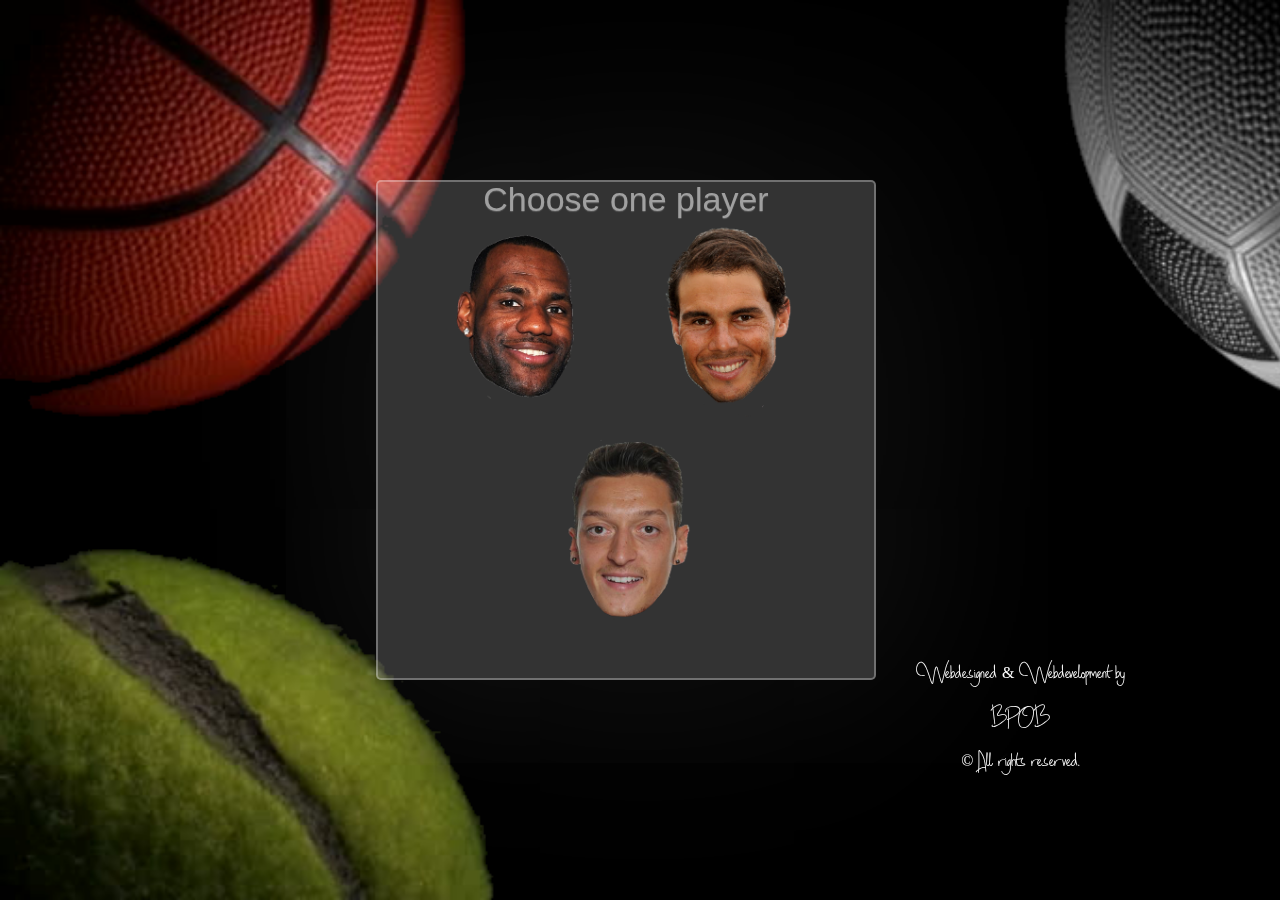
<file: index.html>
﻿<!DOCTYPE html>

<html>
	<head>
		<title>BPoS</title>
		<meta name="description" content="BPoS">
		<meta name="keywords" content="BPoS">
		<meta name="author" content="BPOB">
		<meta charset="utf-8">
		<meta name="viewport" content="width=device-width, initial-scale=1.0" />
		<link rel="Stylesheet" type="text/css" href="css/reset.css" >
		<link rel="Stylesheet" type="text/css" href="css/first.css" >
		<!--FAVICON -->
			<link rel="apple-touch-icon" sizes="180x180" href="favicons/apple-touch-icon.png">
			<link rel="icon" type="image/png" sizes="32x32" href="favicons/favicon-32x32.png">
			<link rel="icon" type="image/png" sizes="16x16" href="favicons/favicon-16x16.png">
			<link rel="manifest" href="favicons/manifest.json">
			<link rel="mask-icon" href="favicons/safari-pinned-tab.svg" color="#a327a6">
			<meta name="theme-color" content="#701d1d">
	</head>
	<body>
	<div class="background"></div>
		<main>
			<div class="box blurred-bg bialy ">
				<div class="content">
					<h1>Choose one player</h1> 
					<a href="lebron.html"><img src="img/Lebron.png" alt="Lebron"></a>
					<a href="nadal.html"><img src="img/Nadal.png" alt="Nadal"></a>
					<a href="ozil.html"><img src="img/Ozil.png" alt="Ozil"></a>
				</div>
			</div>
		</main>	
		<footer>
			<div class="stopa">
				<p> Webdesigned & Webdevelopment by <br> BPOB<br> &copy; All rights reserved.</p>
			</div>
		</footer>
	</body>
</html>
</file>
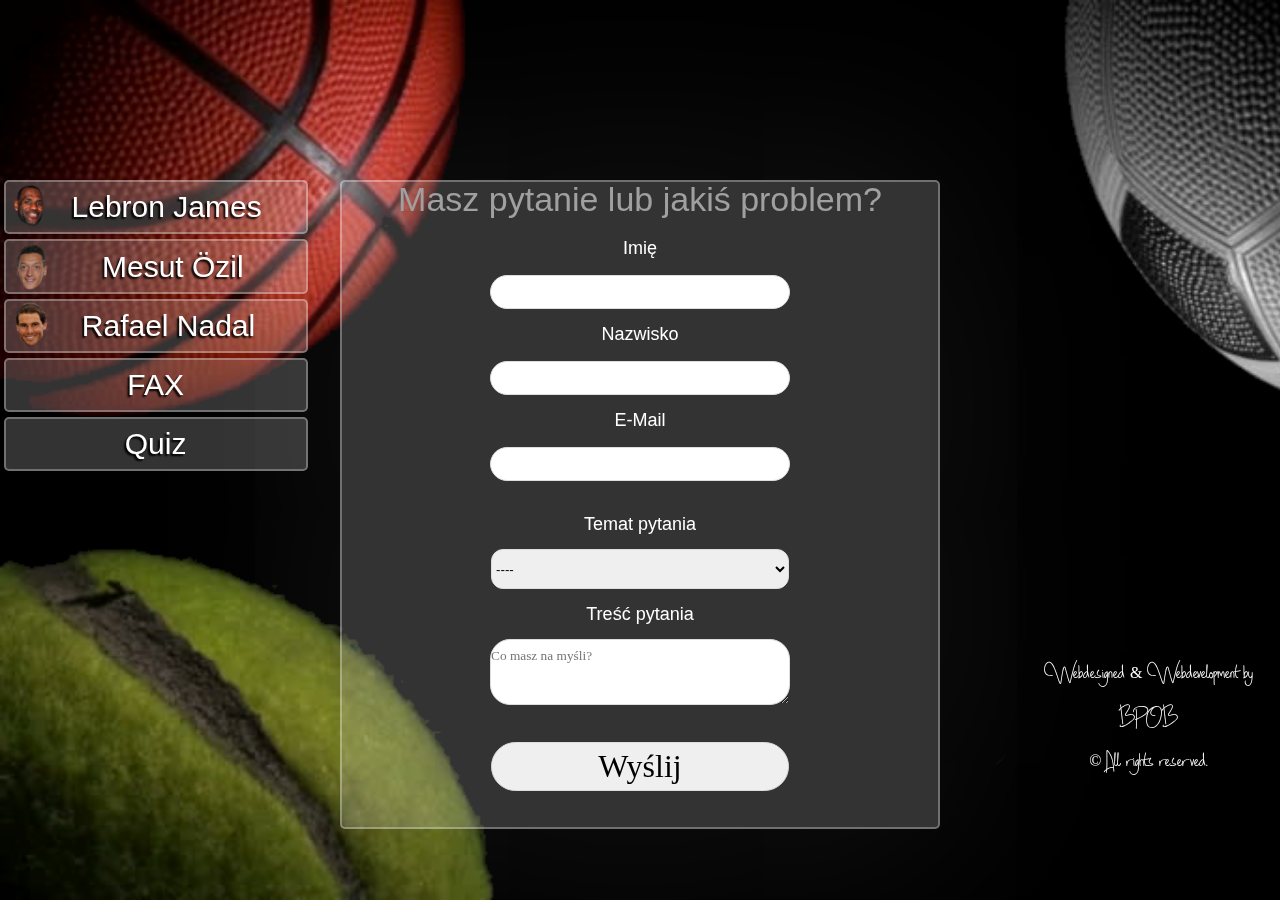
<file: Fax.html>
<!DOCTYPE html>

<html>
	<head>
		<title>Sprot - Fax</title>
		<meta name="description" content="sprot">
		<meta name="keywords" content="sprot">
		<meta name="author" content="BPOB">
		<meta charset="utf-8">
		<meta name="viewport" content="width=device-width, initial-scale=1.0" >
		<link rel="Stylesheet" type="text/css" href="css/reset.css" >
		<link rel="Stylesheet" type="text/css" href="css/normalize.css" >
		<script src="form.js"></script>
		<!--FAVICON -->
			<link rel="apple-touch-icon" sizes="180x180" href="favicons/apple-touch-icon.png">
			<link rel="icon" type="image/png" sizes="32x32" href="favicons/favicon-32x32.png">
			<link rel="icon" type="image/png" sizes="16x16" href="favicons/favicon-16x16.png">
			<link rel="manifest" href="favicons/manifest.json">
			<link rel="mask-icon" href="favicons/safari-pinned-tab.svg" color="#a327a6">
			<meta name="theme-color" content="#701d1d">
	</head>
	<body>
	<div class="background"></div>
		<nav>
			<div class="nav">
					<a href="lebron.html"><div class="li blurred-bg bialy"><img src="img/Lebron.png" class="zdj_nav" alt="Lebron"><span class="zdj">Lebron James</span></div></a>
					<a href="ozil.html"><div class="li blurred-bg bialy"><img src="img/Ozil.png"  class="zdj_nav" alt="Ozil"><span class="zdj">Mesut Özil</span></div></a>
					<a href="nadal.html"><div class="li blurred-bg bialy"><img src="img/Nadal.png"  class="zdj_nav" alt="Nadal"><span class="zdj">Rafael Nadal</span></div></a>
					<a href="fax.html"><div class="li blurred-bg bialy"><span>FAX</span></div></a>
					<a href="quiz.html"><div class="li blurred-bg bialy"><span>Quiz</span></div></a>
			</div>
		</nav>
		<main>
			<div class="box blurred-bg bialy">
				<div class="content">
					<h1>Masz pytanie lub jakiś problem?</h1>
						<form>
							<p><br>Imię</p><p id="pimie" style="color: red; display:inline;"></p><br><input type="text" id="imie"> <br>
							<p>Nazwisko</p> <p id="pnazwisko" style="color: red; display:inline;"></p><br><input type="text" id="nazwisko"><br>
							<p>E-Mail<br><br><input type="text" id="mail" > <br><p id="pmail" style="color: red; display:inline;"></p><br>
							<p>Temat pytania</p><br>
							<select id="selectid" onchange="inne(this.value)">
							<option value="">----</option>
							<option value="1">Błędy strony</option>
							<option value="2">Problem z Quizem</option>
							<option value="3">Fałszywe informacje</option>
							<option value="4">Współpraca</option>
							<option value="Inne">Inne ...</option>
							</select>  <input type="text" id="pyt" style="display: none; width:22.5%;"><p id="Q" style="color: red; display:inline;"></p> <br>
							<p>Treść pytania</p><br><textarea id="tresc" rows="3" cols="20" placeholder="Co masz na myśli?"></textarea> <br> <p id="ptresc" style="color: red; display:inline;"></p> <br>
							<input id="Wyslij" type="button" onclick="zzz()" value="Wyślij">
						</form>
				</div>
			</div>
		</main>
		<footer>
			<div class="stopa">
				<p> Webdesigned & Webdevelopment by <br> BPOB<br> &copy; All rights reserved.</p>
			</div>
		</footer>
	</body>
</html>
</file>
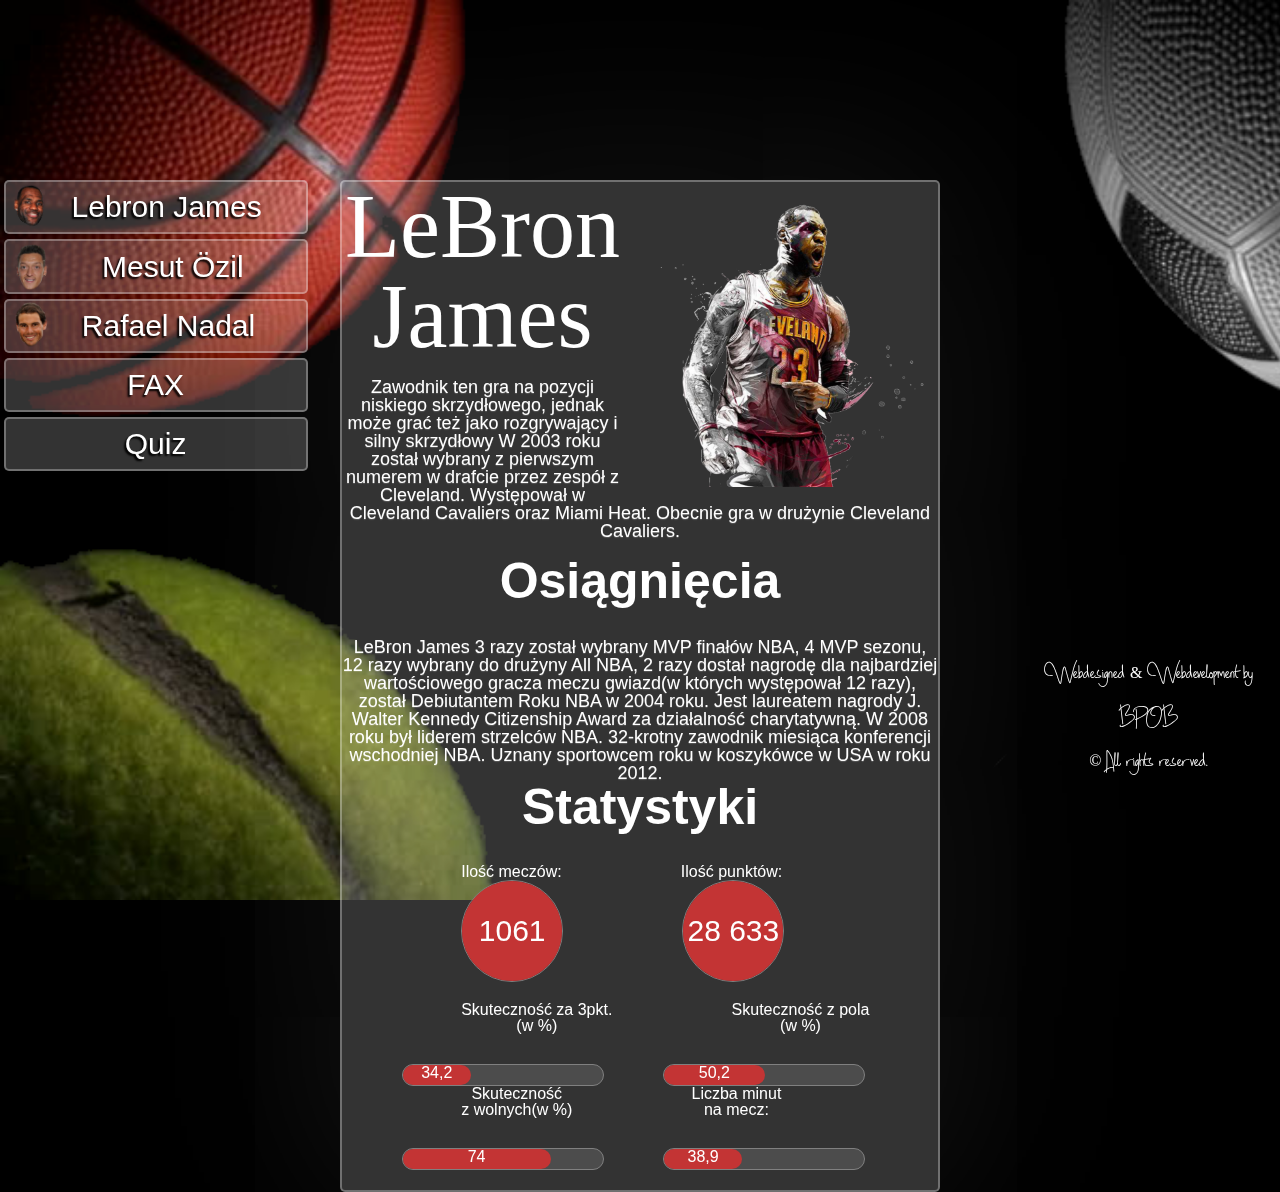
<file: Lebron.html>
<!DOCTYPE html>

<html>
	<head>
		<title>BPoS - Lebron</title>
		<meta name="description" content="BPoS">
		<meta name="keywords" content="BPoS">
		<meta name="author" content="BPOB">
		<meta charset="utf-8">
		<meta name="viewport" content="width=device-width, initial-scale=1.0" >
		<link rel="Stylesheet" type="text/css" href="css/reset.css" >
		<link rel="Stylesheet" type="text/css" href="css/normalize.css" >
		<!--FAVICON -->
			<link rel="apple-touch-icon" sizes="180x180" href="favicons/apple-touch-icon.png">
			<link rel="icon" type="image/png" sizes="32x32" href="favicons/favicon-32x32.png">
			<link rel="icon" type="image/png" sizes="16x16" href="favicons/favicon-16x16.png">
			<link rel="manifest" href="favicons/manifest.json">
			<link rel="mask-icon" href="favicons/safari-pinned-tab.svg" color="#a327a6">
			<meta name="theme-color" content="#701d1d">
	</head>
	<body>
		<div class="background"></div>
		<nav>
			<div class="nav">
					<a href="lebron.html"><div class="li blurred-bg bialy"><img src="img/Lebron.png" class="zdj_nav" alt="Lebron"><span class="zdj">Lebron James</span></div></a>
					<a href="ozil.html"><div class="li blurred-bg bialy"><img src="img/Ozil.png"  class="zdj_nav" alt="Ozil"><span class="zdj">Mesut Özil</span></div></a>
					<a href="nadal.html"><div class="li blurred-bg bialy"><img src="img/Nadal.png"  class="zdj_nav" alt="Nadal"><span class="zdj">Rafael Nadal</span></div></a>
					<a href="fax.html"><div class="li blurred-bg bialy"><span>FAX</span></div></a>
					<a href="quiz.html"><div class="li blurred-bg bialy"><span>Quiz</span></div></a>
			</div>
		</nav>
		<main>
			<div class="box blurred-bg bialy">
				<div class="content">
					<img src="img/lebron_caly.png" class="img_content" alt="Lebron cały">
                    <div id="przedstawienie">LeBron James</div>
					<br><p>Zawodnik ten gra na pozycji niskiego skrzydłowego, jednak może grać też jako rozgrywający i silny skrzydłowy W 2003 roku został wybrany z pierwszym numerem w drafcie przez zespół z Cleveland. Występował w Cleveland Cavaliers oraz Miami Heat. Obecnie gra w drużynie Cleveland Cavaliers.</p><br>
                    <div id="naglowek">Osiągnięcia</div><br><br>
                    <p>LeBron James 3 razy został wybrany MVP finałów NBA, 4 MVP sezonu, 12 razy wybrany do drużyny All NBA, 2 razy dostał nagrodę dla najbardziej wartościowego gracza meczu gwiazd(w których występował 12 razy), został Debiutantem Roku NBA w 2004 roku. Jest laureatem nagrody J. Walter Kennedy Citizenship Award za działalność charytatywną. W 2008 roku był liderem strzelców NBA. 32-krotny zawodnik miesiąca konferencji wschodniej NBA. Uznany sportowcem roku w koszykówce w USA w roku 2012.</p>
                    <div id="naglowek">Statystyki</div><br><br>
                    <div id="LeBronnapis1">Ilość meczów:</div>
                    <div id="LeBronnapis1">Ilość punktów:</div>
                    
                    <div id="progressBar1LeBron" >
                        <div id="circle">
							<div id="enter">1061</div>
						</div>
					</div>
                    <div id="progressBar1LeBron" >
						<div id="circle">
							<div id="enter">28 633</div>
						</div>
					</div>
                   
                    <div id="LeBronnapis1">Skuteczność za 3pkt.<br>(w %)</div>
                    <div id="LeBronnapis1">Skuteczność z pola<br>(w %)</div>

                    <div id="progressBar2LeBron" >
						<div id="pasek2LeBron_1">34,2</div>
					</div>
                    <div id="progressBar2LeBron" >
						<div id="pasek2LeBron_2">50,2</div>
					</div>
                    <div id="LeBronnapis1">Skuteczność<br> z wolnych(w %)</div>
                    <div id="LeBronnapis1">Liczba minut<br> na mecz:</div>
                    <div id="progressBar2LeBron" >
						<div id="pasek2LeBron_3">74</div>
					</div>
                        
                    <div id="progressBar2LeBron" >
						<div id="pasek2LeBron_4">38,9</div>
					</div>
			</div>
			</div>
		</main>
		<footer>
			<div class="stopa">
				<p> Webdesigned & Webdevelopment by <br> BPOB<br> &copy; All rights reserved.</p>
			</div>
		</footer>
	</body>
</html>
</file>
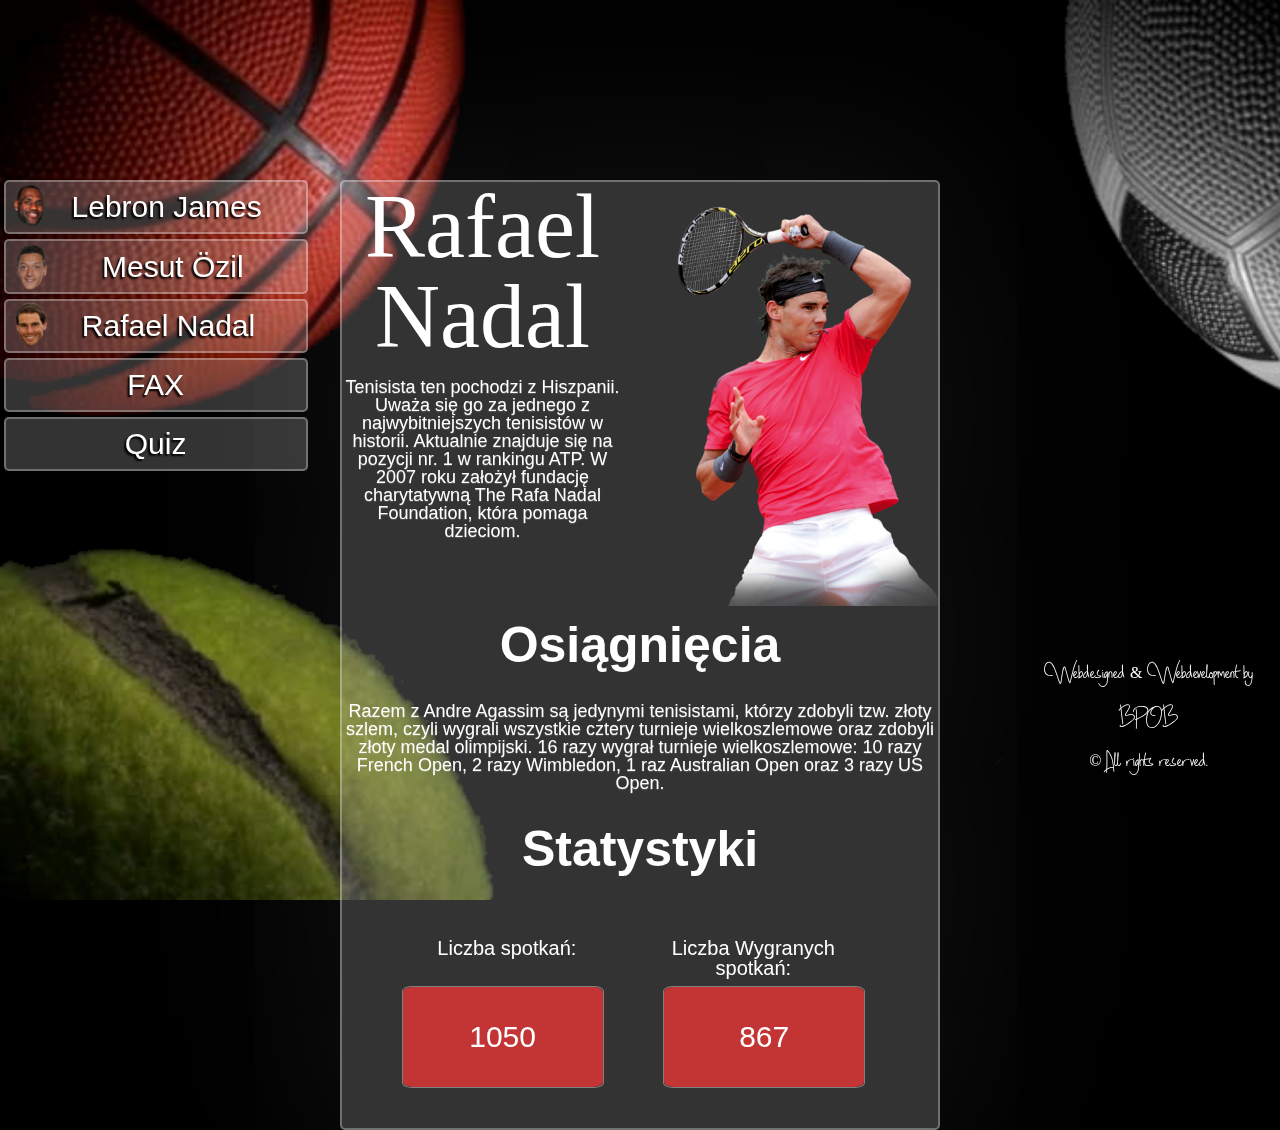
<file: Nadal.html>
<!DOCTYPE html>

<html>
	<head>
		<title>BPoS - Nadal</title>
		<meta name="description" content="BPoS">
		<meta name="keywords" content="BPoS">
		<meta name="author" content="BPOB">
		<meta charset="utf-8">
		<meta name="viewport" content="width=device-width, initial-scale=1.0" >
		<link rel="Shortcut icon" href="" />
		<link rel="Stylesheet" type="text/css" href="css/reset.css" >
		<link rel="Stylesheet" type="text/css" href="css/normalize.css" >
		<!--FAVICON -->
			<link rel="apple-touch-icon" sizes="180x180" href="favicons/apple-touch-icon.png">
			<link rel="icon" type="image/png" sizes="32x32" href="favicons/favicon-32x32.png">
			<link rel="icon" type="image/png" sizes="16x16" href="favicons/favicon-16x16.png">
			<link rel="manifest" href="favicons/manifest.json">
			<link rel="mask-icon" href="favicons/safari-pinned-tab.svg" color="#a327a6">
			<meta name="theme-color" content="#701d1d">
	</head>
	<body>
		<div class="background"></div>
		<nav>
			<div class="nav">
					<a href="lebron.html"><div class="li blurred-bg bialy"><img src="img/Lebron.png" class="zdj_nav" alt="Lebron"><span class="zdj">Lebron James</span></div></a>
					<a href="ozil.html"><div class="li blurred-bg bialy"><img src="img/Ozil.png"  class="zdj_nav" alt="Ozil"><span class="zdj">Mesut Özil</span></div></a>
					<a href="nadal.html"><div class="li blurred-bg bialy"><img src="img/Nadal.png"  class="zdj_nav" alt="Nadal"><span class="zdj">Rafael Nadal</span></div></a>
					<a href="fax.html"><div class="li blurred-bg bialy"><span>FAX</span></div></a>
					<a href="quiz.html"><div class="li blurred-bg bialy"><span>Quiz</span></div></a>
			</div>
		</nav>
		<main>
			<div class="box blurred-bg bialy ">
				<div class="content">
					<img src="img/nadal_caly.png" class="img_content" alt="Nadal cały">
					<div id="przedstawienie">Rafael Nadal</div><br>
                    <p>Tenisista ten pochodzi z Hiszpanii. Uważa się go za jednego z najwybitniejszych tenisistów w historii. Aktualnie znajduje się na pozycji nr. 1 w rankingu ATP. W 2007 roku założył fundację charytatywną The Rafa Nadal Foundation, która pomaga dzieciom.
                    </p><br><br><br><br><br>
                    <div id="naglowek">Osiągnięcia</div><br><br>
                    <p>
                    Razem z Andre Agassim są jedynymi tenisistami, którzy zdobyli tzw. złoty szlem, czyli wygrali wszystkie cztery turnieje wielkoszlemowe oraz zdobyli złoty medal olimpijski. 16 razy wygrał turnieje wielkoszlemowe: 10 razy French Open, 2 razy Wimbledon, 1 raz Australian Open oraz 3 razy US Open.
                    </p><br><br>
                    <div id="naglowek">Statystyki</div><br><br><br><br>
                    <div id="napisNadal">Liczba spotkań:</div>
                    <div id="napisNadal">Liczba Wygranych<br>spotkań:</div><br><br><br>
                    <div id="progressBarNadal" >
                        <div id="prostokat">
                            1050
                        </div>
					</div>
                    <div id="progressBarNadal" >
                        <div id="prostokat">
							867
						</div>
					</div>
				</div>
			</div>
		</main>
		<footer>
			<div class="stopa">
				<p> Webdesigned & Webdevelopment by <br> BPOB<br> &copy; All rights reserved.</p>
			</div>
		</footer>
	</body>
</html>
</file>
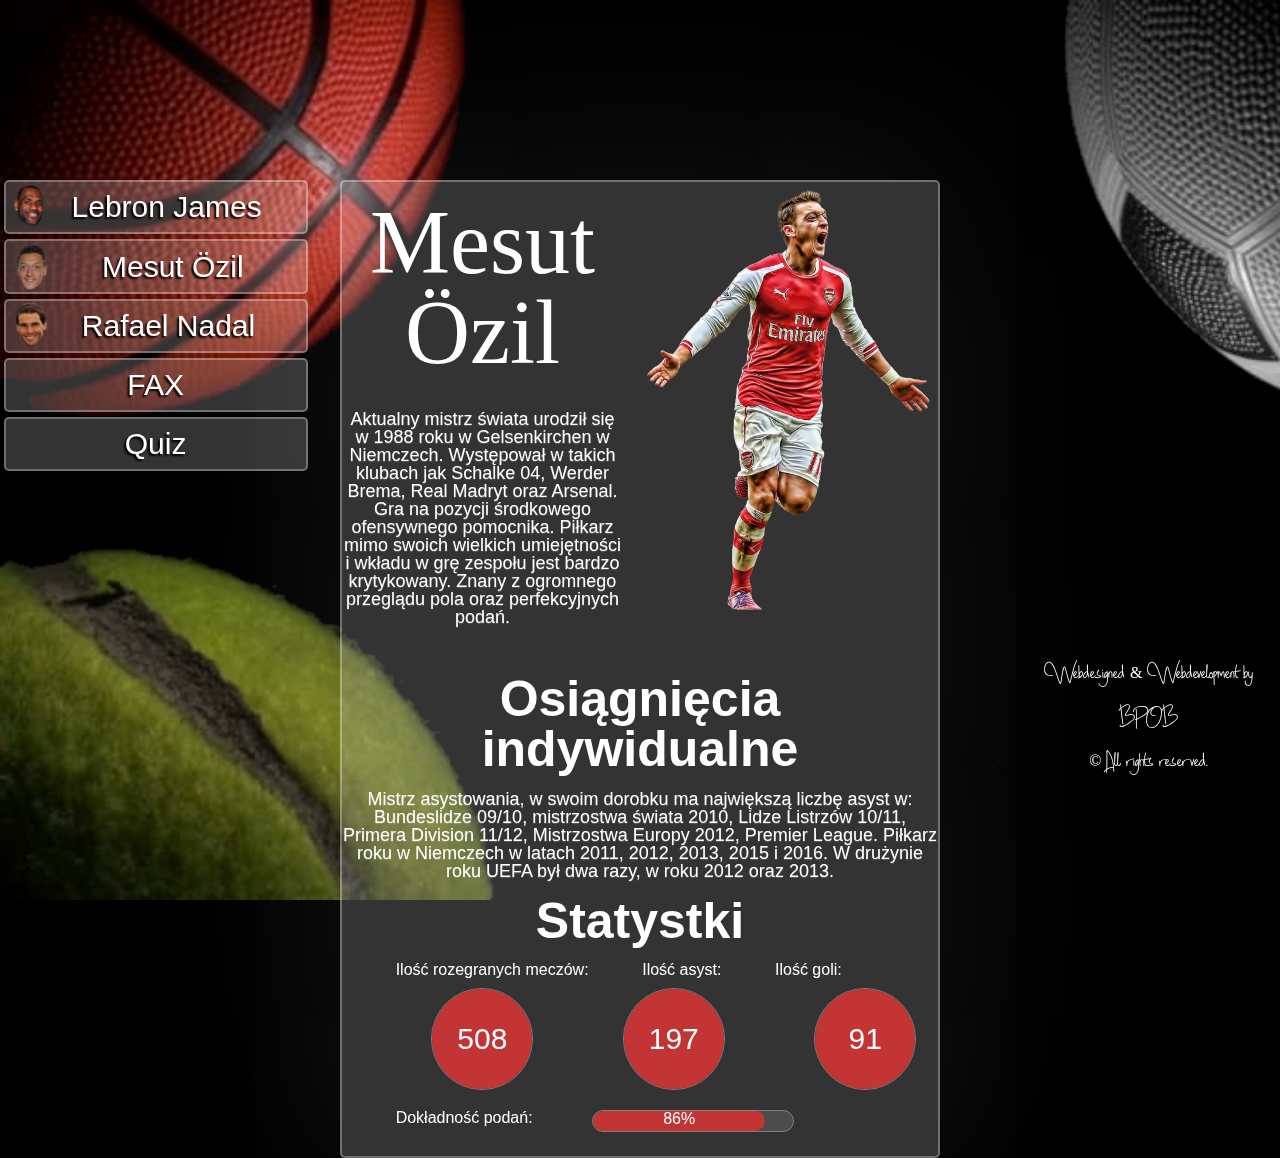
<file: Ozil.html>
<!DOCTYPE html>

<html>
	<head>
		<title>BPoS - Ozil</title>
		<meta name="description" content="BPoS">
		<meta name="keywords" content="BPoS">
		<meta name="author" content="BPOB">
		<meta charset="utf-8">
		<meta name="viewport" content="width=device-width, initial-scale=1.0">
		<link rel="Stylesheet" type="text/css" href="css/reset.css">
		<link rel="Stylesheet" type="text/css" href="css/normalize.css">
		<!--FAVICON -->
			<link rel="apple-touch-icon" sizes="180x180" href="favicons/apple-touch-icon.png">
			<link rel="icon" type="image/png" sizes="32x32" href="favicons/favicon-32x32.png">
			<link rel="icon" type="image/png" sizes="16x16" href="favicons/favicon-16x16.png">
			<link rel="manifest" href="favicons/manifest.json">
			<link rel="mask-icon" href="favicons/safari-pinned-tab.svg" color="#a327a6">
			<meta name="theme-color" content="#701d1d">
	</head>
	<body>
		<div class="background"></div>
		<nav>
			<div class="nav">
					<a href="lebron.html"><div class="li blurred-bg bialy"><img src="img/Lebron.png" class="zdj_nav" alt="Lebron"><span class="zdj">Lebron James</span></div></a>
					<a href="ozil.html"><div class="li blurred-bg bialy"><img src="img/Ozil.png"  class="zdj_nav" alt="Ozil"><span class="zdj">Mesut Özil</span></div></a>
					<a href="nadal.html"><div class="li blurred-bg bialy"><img src="img/Nadal.png"  class="zdj_nav" alt="Nadal"><span class="zdj">Rafael Nadal</span></div></a>
					<a href="fax.html"><div class="li blurred-bg bialy"><span>FAX</span></div></a>
					<a href="quiz.html"><div class="li blurred-bg bialy"><span>Quiz</span></div></a>
			</div>
		</nav>
		<main>
			<div class="box blurred-bg bialy ">
				<div class="content">
					<img src="img/ozil_caly.png" class="img_content" alt="Ozil cały"><br>
					<div id="przedstawienie">Mesut Özil</div><br><br>
                    <p> Aktualny mistrz świata urodził się w 1988 roku w Gelsenkirchen w Niemczech. Występował w takich klubach jak Schalke 04, Werder Brema, Real Madryt oraz Arsenal. Gra na pozycji środkowego ofensywnego pomocnika. Piłkarz mimo swoich wielkich umiejętności i wkładu w grę zespołu jest bardzo krytykowany. Znany z ogromnego przeglądu pola oraz perfekcyjnych podań.</p> <br><br><br>
                    <div id="naglowek">Osiągnięcia indywidualne</div>
                    <br> <p>Mistrz asystowania, w swoim dorobku ma największą liczbę asyst w: Bundeslidze 09/10, mistrzostwa świata 2010, Lidze Listrzów 10/11, Primera Division 11/12, Mistrzostwa Europy 2012, Premier League. Piłkarz roku w Niemczech w latach 2011, 2012, 2013, 2015 i 2016. W drużynie roku UEFA był dwa razy, w roku 2012 oraz 2013.</p> <br>
                    <div id="naglowek">Statystki</div><br>
					<div id="ozilnapis1">Ilość rozegranych meczów:</div>
					<div id="ozilnapis1">Ilość asyst:</div>
					<div id="ozilnapis1">Ilość goli:</div>
					<div id="progressBar1ozil" >
						<div id="circle">
							<div id="enter">508</div>
						</div>
					</div>
					<div id="progressBar1ozil" >
						<div id="circle">
							<div id="enter">197</div>
						</div>	
					</div>
					<div id="progressBar1ozil" >
						<div id="circle">
							<div id="enter">91</div>
						</div>
					</div><br><br>
                    <div id="ozilnapis2">Dokładność podań:</div>
					<div id="progressBar2ozil" >
						<div id="pasek2ozil_1">86%</div>
                    </div>
				</div>
			</div>
		</main>
		<footer>
			<div class="stopa">
				<p> Webdesigned & Webdevelopment by <br> BPOB<br> &copy; All rights reserved.</p>
			</div>
		</footer>
	</body>
</html>
</file>
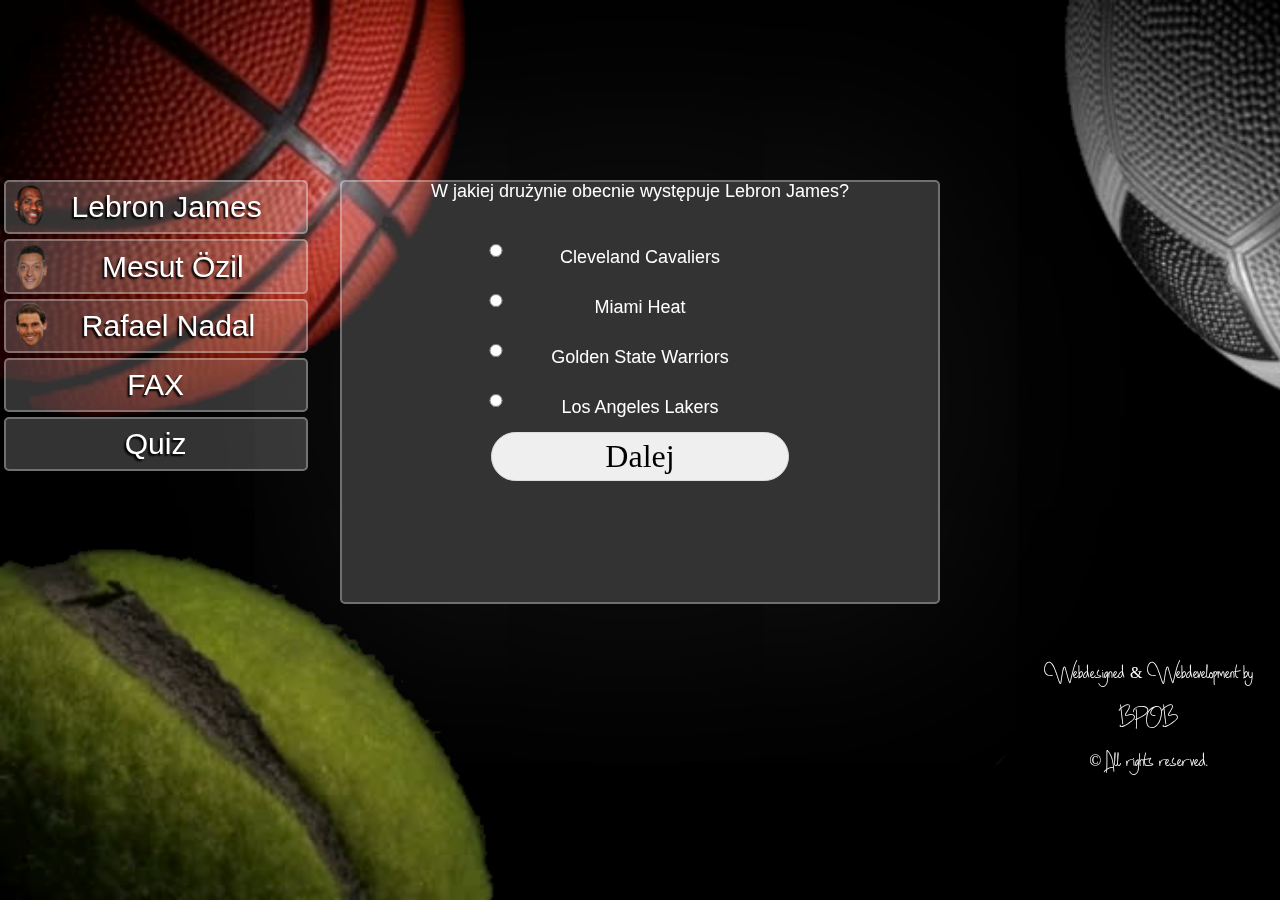
<file: Quiz.html>
﻿<!DOCTYPE html>

<html>
	<head>
		<title>BPoS - Quiz</title>
		<meta name="description" content="BPoS">
		<meta name="keywords" content="BPoS">
		<meta name="author" content="BPOB">
		<meta charset="utf-8">
		<meta name="viewport" content="width=device-width, initial-scale=1.0" >
		<link rel="Stylesheet" type="text/css" href="css/reset.css" >
		<link rel="Stylesheet" type="text/css" href="css/normalize.css" >
		<script src="https://ajax.googleapis.com/ajax/libs/jquery/3.2.1/jquery.min.js"></script>
		<script src="quiz.js"></script>
		<!--FAVICON -->
			<link rel="apple-touch-icon" sizes="180x180" href="favicons/apple-touch-icon.png">
			<link rel="icon" type="image/png" sizes="32x32" href="favicons/favicon-32x32.png">
			<link rel="icon" type="image/png" sizes="16x16" href="favicons/favicon-16x16.png">
			<link rel="manifest" href="favicons/manifest.json">
			<link rel="mask-icon" href="favicons/safari-pinned-tab.svg" color="#a327a6">
			<meta name="theme-color" content="#701d1d">
	</head>
	<body>
		<div class="background"></div>
		<nav>
			<div class="nav">
					<a href="lebron.html"><div class="li blurred-bg bialy"><img src="img/Lebron.png" class="zdj_nav" alt="Lebron"><span class="zdj">Lebron James</span></div></a>
					<a href="ozil.html"><div class="li blurred-bg bialy"><img src="img/Ozil.png"  class="zdj_nav" alt="Ozil"><span class="zdj">Mesut Özil</span></div></a>
					<a href="nadal.html"><div class="li blurred-bg bialy"><img src="img/Nadal.png"  class="zdj_nav" alt="Nadal"><span class="zdj">Rafael Nadal</span></div></a>
					<a href="fax.html"><div class="li blurred-bg bialy"><span>FAX</span></div></a>
					<a href="quiz.html"><div class="li blurred-bg bialy"><span>Quiz</span></div></a>
			</div>
		</nav>
		<main>
			<div class="box blurred-bg bialy">
				<div class="content">
					<form class="quiz" style="height:400px">
						<div class="question" question="1">
							<p><b>W jakiej drużynie obecnie występuje Lebron James?</b></p><br>
							<label><input name="pytanie1" value="0" type="radio"><p>Cleveland Cavaliers</p></label>
							<label><input name="pytanie1" value="1" type="radio"><p>Miami Heat</p></label>
							<label><input name="pytanie1" value="2" type="radio"><p>Golden State Warriors</p></label>
							<label><input name="pytanie1" value="3" type="radio"><p>Los Angeles Lakers</p></label><br>
							<label><input type="button" value="Dalej" onclick="CheckQuestion(1)"/>
						</div>
						<div class="question hidden" question="2">
							<p><b>W którym roku urodził się Mesut Özil?</b></p><br>
							<label><input name="pytanie2" value="0" type="radio"><p>2017</p></label>
							<label><input name="pytanie2" value="1" type="radio"><p>1984</p></label>
							<label><input name="pytanie2" value="2" type="radio"><p>1999</p></label>
							<label><input name="pytanie2" value="3" type="radio"><p>1988</p></label><br>
							<input type="button" value="Dalej" onclick="CheckQuestion(2)"/>
						</div>
						<div class="question hidden" question="3">
							<p><b>Jak na nazwisko ma Rafael? </b></p><br>
							<label><input name="pytanie3" value="0" type="radio"><p>Madal</p></label>
							<label><input name="pytanie3" value="1" type="radio"><p>Nadal</p></label>
							<label><input name="pytanie3" value="2" type="radio"><p>Dupral</p></label>
							<label><input name="pytanie3" value="3" type="radio"><p>Wandal</p></label><br>
							<input type="button" value="Dalej" onclick="CheckQuestion(3)"/>
						</div>
						<div class="question hidden" question="4">
							<p><b>Skąd pochodzi Rafael?</b></p><br>
							<label><input name="pytanie4" value="0" type="radio"><p>z Polski</p></label>
							<label><input name="pytanie4" value="1" type="radio"><p>z Hiszpani</p></label>
							<label><input name="pytanie4" value="2" type="radio"><p>Z Włoch</p></label>
							<label><input name="pytanie4" value="3" type="radio"><p>Z USA</p></label><br>
							<input type="button" value="Dalej" onclick="CheckQuestion(4)"/>
						</div>
						<div class="question hidden" question="5">
							<p><b>Na jakiej pozycji gra Özil?</b></p><br>
							<label><input name="pytanie5" value="0" type="radio"><p>kibic</p></label>
							<label><input name="pytanie5" value="1" type="radio"><p>bramkarz</p></label>
							<label><input name="pytanie5" value="2" type="radio"><p>lewy skrzydłowy napastnik</p></label>
							<label><input name="pytanie5" value="3" type="radio"><p>środkowy ofensywny pomocnik</p></label><br>
							<input type="button" value="Dalej" onclick="CheckQuestion(5)"/>
						</div>
						<div class="question hidden" question="6">
							<p><b>Ile meczy zagrał Lebron w swojej karierze?</b></p><br>
							<label><input name="pytanie6" value="0" type="radio"><p>0</p></label>
							<label><input name="pytanie6" value="1" type="radio"><p>294</p></label>
							<label><input name="pytanie6" value="2" type="radio"><p>1 061</p></label>
							<label><input name="pytanie6" value="3" type="radio"><p>10 201</p></label><br>
							<input type="button" value="Dalej" onclick="CheckQuestion(6)"/>
						</div>
						<div class="question hidden" question="7">
							<p><b>Co wspólnego mają ze sobią Ci trzej zawodnicy? </b></p><br>
							<label><input name="pytanie7" value="0" type="radio"><p>Powyżej 500 meczy w karierze</p></label>
							<label><input name="pytanie7" value="1" type="radio"><p>Byli na wspólnym piwie</p></label>
							<label><input name="pytanie7" value="2" type="radio"><p>Każdy urodził się w roku 1988</p></label>
							<label><input name="pytanie7" value="3" type="radio"><p>Pochodzą z USA</p></label><br>
							<input type="button" value="Dalej" onclick="CheckQuestion(7)"/>
						</div>
						<div class="question hidden" question="8">
							<p style="font-size:3em"><b>Twój wynik to <span style="font-size:1.5em" id="wynik"></span>/7</b></p><br>
							
						</div>
					</form>
				</div>
			</div>
		</main>
		<footer>
			<div class="stopa">
				<p> Webdesigned & Webdevelopment by <br> BPOB<br> &copy; All rights reserved.</p>
			</div>
		</footer>
	</body>
</html>
</file>
<file: css/first.css>
/* SCROLLBAR
   ========================================================================== */	
::-webkit-scrollbar {
  width: 10px;
}
::-webkit-scrollbar-thumb:vertical {
  margin: 5px;
  background-color: #999;
  -webkit-border-radius: 10px;
}

/* BODY
   ========================================================================== */	
body{
	font-family: Raleway, "Open Sans", "Droid Sans", Roboto,arial, sans-serif;
	background:black;
	width: 100vw;
	overflow-x: hidden;
	overflow-y: scroll;
}

/* FOOTER
   ========================================================================== */
footer {
	color: #000000;
	line-height: 44px;
	font-family: Geovana;
}
footer p {
	margin: 20px;
	color: white;
	text-align: center;
	display: flex;
	position: fixed;
	top: 70%;
	left: 70%;
	z-index: -2;
}

/* FULL RESPONSIVE
   ========================================================================== */
   
/**
 * For devices +1200px
 */

@font-face{
	font-family: Geovana;
	src: url(../Geovana.otf);
}
	
/* BACKGROUND
   ========================================================================== */
.background {
	position: fixed;
	top: 0;
	left: 0;
	width: 100%;
	height: 100%;
	background-image: url('../img/tlo.jpg');
	background-repeat: no-repeat;
	background-size: cover;
	background-attachment: fixed;
	opacity: 1;
	filter: opacity(100%);
	z-index: -3;
}
.blurred-bg.bialy, .blur {
	background: linear-gradient(0deg, rgba(255, 255, 255, 0.2), rgba(255, 255, 255, 0.2));  
}

/* BOX
   ========================================================================== */
.box {
	width: 500px;
	height: 500px;
	left: calc( 45% - 200px );
	top: 20%;
	position: absolute;
	border-radius: 5px;
	box-shadow: 0 0px 230px rgba(255, 255, 255, 0.1);
	border: 2px solid rgba(255, 255, 255, 0.3);
	padding: 0px;
	text-align: center;
	box-sizing: border-box;
	display: flex;
	transition: box-shadow .3s ease;
	z-index: 1;
}
img{
	width: 200px;
	display: inline;
}
img:hover{
	transition: filter .25s ease;
	filter: drop-shadow(0px 0px 8px black);
}

/* TEXT
   ========================================================================== */
.bialy h1, .bialy h2, .bialy a, .bialy p {
	color: #A0A0A0;
	text-shadow: 0 1px 1px rgba(255, 255, 255, 0.2);
}

/* ANIMATION
   ========================================================================== */
@keyframes blackWhiteFade {  
	0% {	
		color: #898989;
	}
	50% { 
		color: #CECECE;
	}
	100% { 
		color: #898989;
	}
}
@keyframes transparent {  
	0% { 
		opacity: 0;
	}
	100% {
		opacity: 1;
	}
}
h1 {
	font-size: 34px;
	padding-bottom:5px;
	animation-name: blackWhiteFade;
	animation-iteration-count: infinite;  
	animation-duration: 2s; 
}
footer {
	animation: transparent 5s ease-in; 
	z-index: -2;
}
/* MOBLIE RESPONSIVE
   ========================================================================== */
   
/**
 * For Smarphones > 570px
 */	
@media only screen and (max-width: 570px) {
	
	/* BOX
		========================================================================== */	
	.box {	
		width: 100%;
		height: 1000px;
		left: 0;
		top: 0;
		margin: auto;
		position: relative;
		display: block;
		clear: both;
	}
	img {
		width: 300px;
		max-width: 100%;
		display: block;
	}
	.content{
		padding-left: calc( 25% - 40px );
	}
	/* FOOTER
		========================================================================== */
	footer p {
		display: block;
		position: relative;
		left: 0;
	}				
}
</file>
